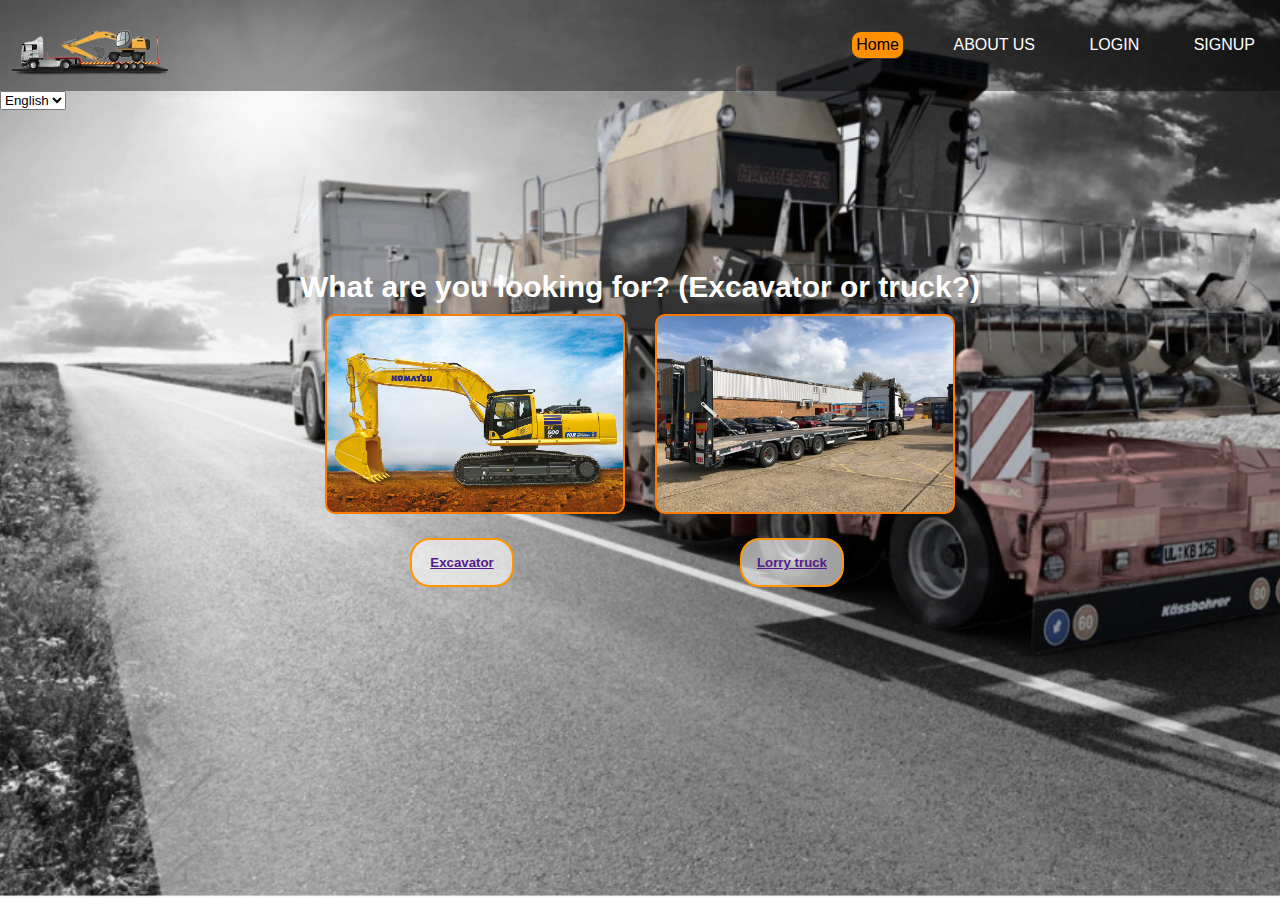
<file: index.html>
<!DOCTYPE html>
<html lang="en">
<head>
    <meta charset="UTF-8">
    <meta name="viewport" content="width=device-width, initial-scale=1.0">
    <title>Nakllah</title>
<link rel="stylesheet" href="style.css">
</head>
<body>


<div class="banner">
<div class="navbar">
<img src="imagessd_l-removebg-preview.jpg" alt="" class="logo">
<ul>
  <li class="ColorPageUlLi" id="navH"><a href="index.html">Home</a></li>
  <li><a href="aboutUsPage.html" id="navA">About us</a></li>
  <li><a href="loginPage.html" id="navL">login</a></li>
  <li><a href="signupPage.html" id="navS">signup</a></li>
</ul> 
</div>
  



<!-- <div>
  <p class="lang lang-en">My english text</p>
  <p class="lang lang-de">Mein deutscher Text</p>
  <p class="lang lang-it">Il mio testo</p>
  <p class="lang lang-es">El mi texto</p>
  <p class="lang lang-zh">我的文字</p>
</div> -->
<!-- <select id="langSelector">
    <option value="en">English</option>
    <option value="ar">عربي</option>
    <option value="it">Italian</option>
    <option value="es">Espanol</option>
    <option value="de">Dutch</option>
    <option value="zh">Chinese</option>
</select>

<button id="switch-lang">Switch Language</button>

<h1><span lang="en">Hello</span> <span lang="es">Hola</span></h1>

<p lang="en">I really enjoy coding.</p>

<p lang="es">Me gusta mucho la codificación.</p> -->

<!-- <div>
<p>Your browser language is: <b id="browserLang"></b></p>
<p>The selected language is: <b id="startLang"></b></p> 
</div> -->





<!-- HTML for language switcher -->
<select id="" name="">
  <option value="en">English</option>
  <option value="ar">Arabic</option>

</select>

<!-- Simple example of how you might display a greeting in different languages -->
<!-- <div id="greeting">Hello</div> -->

<!-- JavaScript for handling language selection -->
<!-- <p id="TheQustion">what are you looking for? (Excavator or truck?)</p> -->



<div class="whoAreYou">
    <h2 id="TheQustion">what are you looking for? (Excavator or truck?)</h2>

    


    <div class="cards">
        <div class="card">
          <div class="card1"></div>
          <div class="card_body">
            <h5 class="card_title"><a href="">Excavator</a></h5>
          </div>
        </div>
        <div class="card">
          <div class="card2"></div>
          <div class="card_body">
            <h5 class="card_title"><a href="">Lorry truck</a></h5>
          </div>
        </div>
      </div>




</div>












</div>



</div>

<script src="main.js"></script>
</body>
</html>
</file>
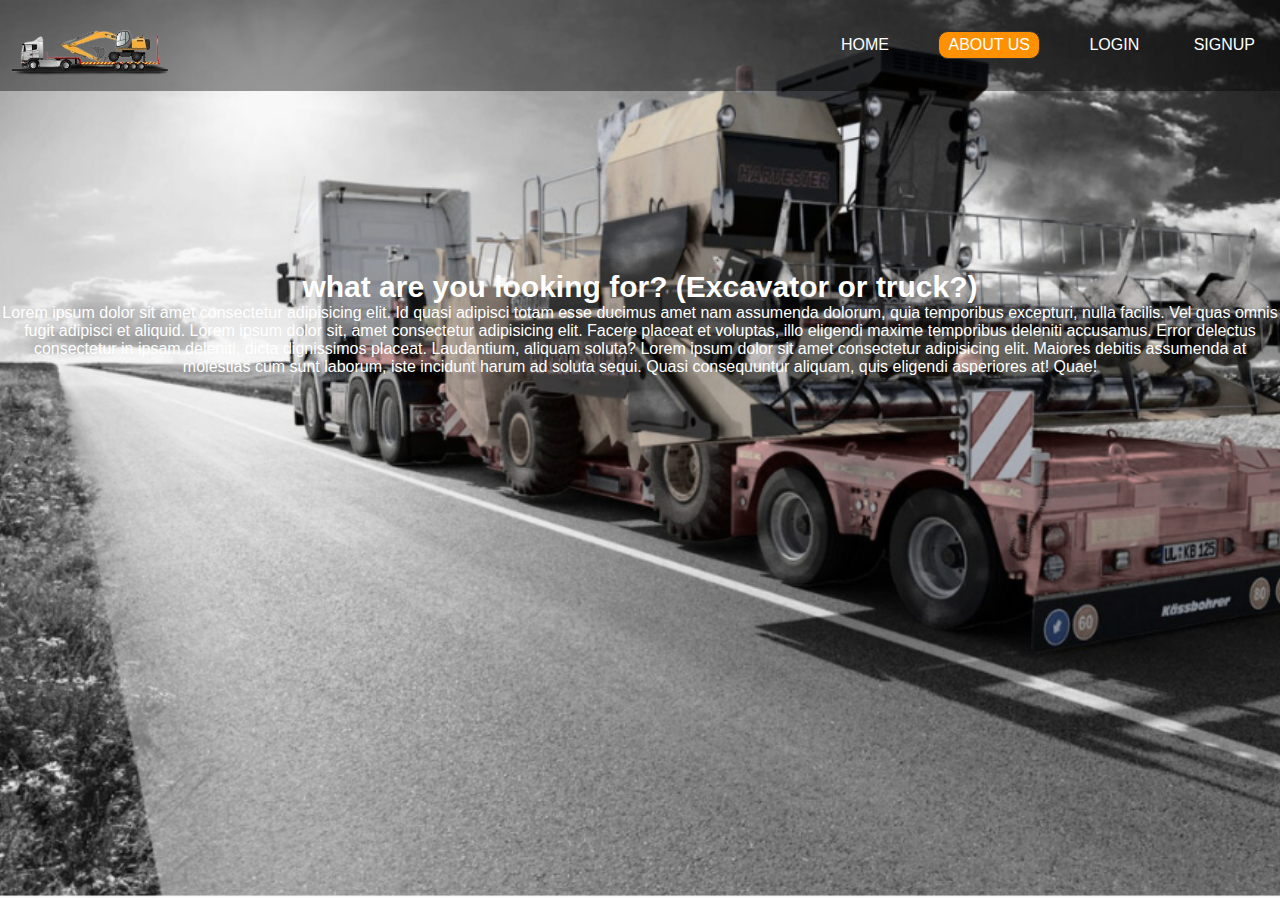
<file: aboutUsPage.html>
<!DOCTYPE html>
<html lang="en">
<head>
    <meta charset="UTF-8">
    <meta name="viewport" content="width=device-width, initial-scale=1.0">
    <title>Nakllah</title>
<link rel="stylesheet" href="style.css">
</head>
<body>


<div class="banner">
<div class="navbar">
<img src="imagessd_l-removebg-preview.jpg" alt="" class="logo">
<ul>
  <li><a href="index.html">Home</a></li>
  <li class="ColorPageUlLi"><a href="aboutUsPage.html">About us</a></li>
  <li><a href="loginPage.html">login</a></li>
  <li><a href="signupPage.html">signup</a></li>
</ul> 
</div>

<div class="whoAreYou">
    <h2>what are you looking for? (Excavator or truck?)</h2>

    

<p>Lorem ipsum dolor sit amet consectetur adipisicing elit. Id quasi adipisci totam esse ducimus amet nam assumenda dolorum, quia temporibus excepturi, nulla facilis. Vel quas omnis fugit adipisci et aliquid. Lorem ipsum dolor sit, amet consectetur adipisicing elit. Facere placeat et voluptas, illo eligendi maxime temporibus deleniti accusamus. Error delectus consectetur in ipsam deleniti, dicta dignissimos placeat. Laudantium, aliquam soluta? Lorem ipsum dolor sit amet consectetur adipisicing elit. Maiores debitis assumenda at molestias cum sunt laborum, iste incidunt harum ad soluta sequi. Quasi consequuntur aliquam, quis eligendi asperiores at! Quae!</p>





</div>












</div>



</div>


</body>
</html>
</file>
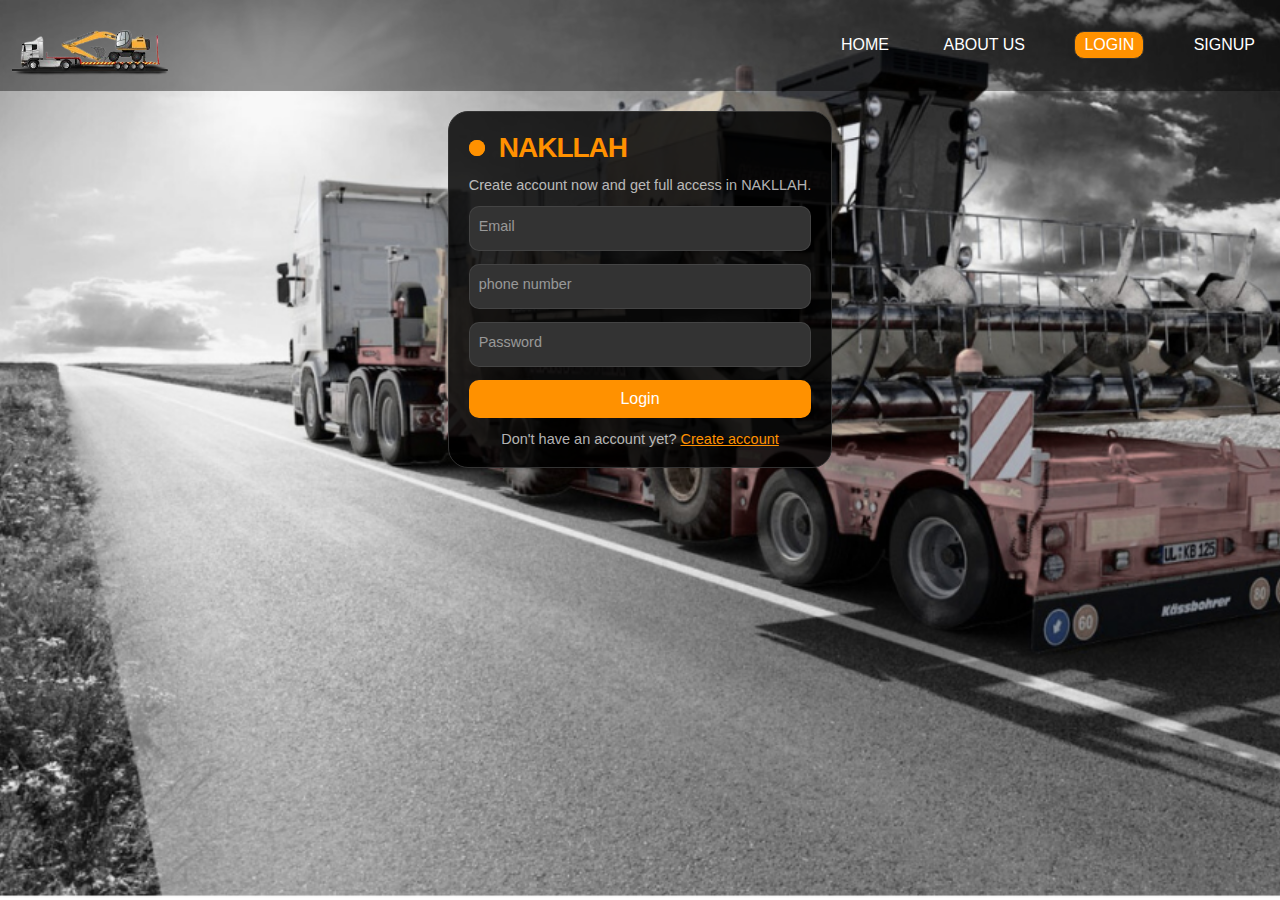
<file: loginPage.html>
<!DOCTYPE html>
<html lang="en">
<head>
    <meta charset="UTF-8">
    <meta name="viewport" content="width=device-width, initial-scale=1.0">
    <title>Nakllah</title>
<link rel="stylesheet" href="style.css">
</head>
<body>


<div class="banner">
<div class="navbar">
<img src="imagessd_l-removebg-preview.jpg" alt="" class="logo">
<ul>
    <li><a href="index.html">Home</a></li>
    <li><a href="aboutUsPage.html">About us</a></li>
    <li class="ColorPageUlLi"><a href="loginPage.html">login</a></li>
    <li><a href="signupPage.html">signup</a></li>
    <!-- <li><a href="#">Help</a></li> -->
</ul> 
</div>


<div class="loginOp">


    <form class="form">
        <p class="title">NAKLLAH </p>
        <p class="message">Create account now and get full access in NAKLLAH. </p>
          
                
        <label>
            <input class="input" type="email" placeholder="" required="">
            <span>Email</span>
        </label> 


        <label>
            <input class="input" type="tel" placeholder="" required="">
            <span>phone number</span>
        </label> 

            
        <label>
            <input class="input" type="password" placeholder="" required="">
            <span>Password</span>
        </label>
      
        <button class="submit">Login</button>
        <p class="signin">Don't have an account yet? <a href="signupPage.html">Create account</a> </p>
    </form>



</div>




</div>





</div>



</div>


</body>
</html>
</file>
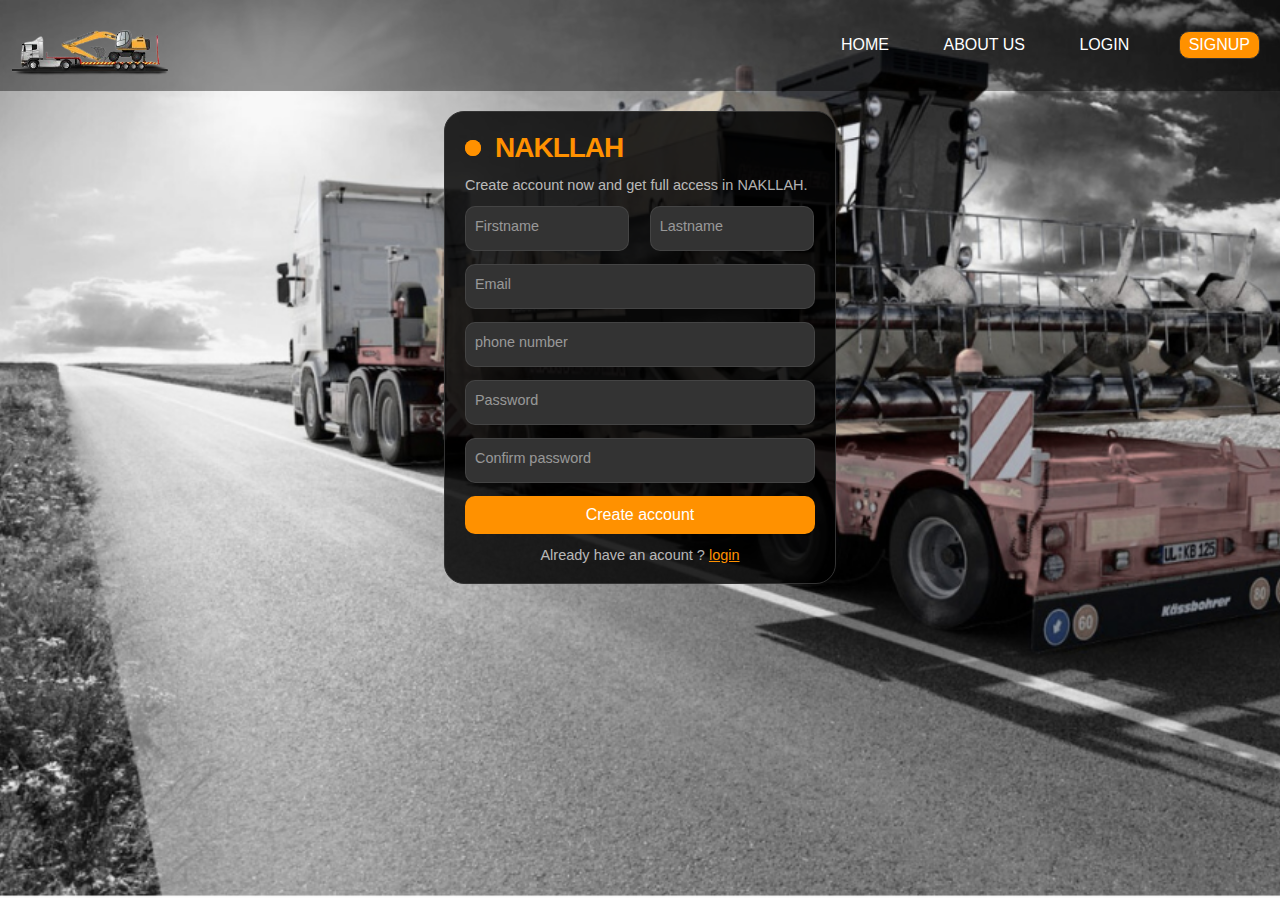
<file: signupPage.html>
<!DOCTYPE html>
<html lang="en">
<head>
    <meta charset="UTF-8">
    <meta name="viewport" content="width=device-width, initial-scale=1.0">
    <title>Nakllah</title>
<link rel="stylesheet" href="style.css">
</head>
<body>


<div class="banner">
<div class="navbar">
<img src="imagessd_l-removebg-preview.jpg" alt="" class="logo">
<ul>
    <li><a href="index.html">Home</a></li>
    <li><a href="aboutUsPage.html">About us</a></li>
    <li><a href="loginPage.html">login</a></li>
    <li class="ColorPageUlLi"><a href="signupPage.html">signup</a></li>
    <!-- <li><a href="#">Help</a></li> -->
</ul> 
</div>


<div class="loginOp">

    <!-- <label for="FirstName">First name</label>
    <input type="text" value="" id="FirstName"><br>
    <label for="LastName">Last name</label>
    <input type="text" value="" id="LastName"><br>

    <label for="Password">Password</label>
    <input type="password" value="" id="Password"><br>
    <label for="Confi">Last name</label>
    <input type="text" value="" id="LastName"><br> -->


    <form class="form">
        <p class="title">NAKLLAH </p>
        <p class="message">Create account now and get full access in NAKLLAH. </p>
            <div class="flex">
            <label>
                <input class="input" type="text" placeholder="" required="">
                <span>Firstname</span>
            </label>
    
            <label>
                <input class="input" type="text" placeholder="" required="">
                <span>Lastname</span>
            </label>
        </div>  
                
        <label>
            <input class="input" type="email" placeholder="" required="">
            <span>Email</span>
        </label> 


        <label>
            <input class="input" type="tel" placeholder="" required="">
            <span>phone number</span>
        </label> 

            
        <label>
            <input class="input" type="password" placeholder="" required="">
            <span>Password</span>
        </label>
        <label>
            <input class="input" type="password" placeholder="" required="">
            <span>Confirm password</span>
        </label>
        <button class="submit">Create account </button>
        <p class="signin">Already have an acount ? <a href="loginPage.html">login</a> </p>
    </form>



</div>




</div>





</div>



</div>


</body>
</html>
</file>
<file: style.css>
body{
   
    background-image: url(/2.jpg);
    background-size: cover;
    background-position: center;
    width: 100%;
    height: 100vh;
    background-color: #00000071;
}




*{
    margin: 0;
    padding: 0;
    font-family: sans-serif;
}


/* .banner{
    width: 100%;
    height: 100vh;
     background-image: url("K_SLL\ B\ 2.jpg"); 
     background-image: linear-gradient(rgba(0,0,0,0.75),rgba(0,0,0,0.75),url(K_SLL\ B\ 2.jpg)); 
     background-size: cover;
    background-position: center;

} */ 


.navbar{
    background-color: rgba(0, 0, 0, 0.395);
    width: 100%;
    margin: auto;
    padding: 2px 0;
    display: flex;
    align-items: center;
    justify-content: space-between;
}

.logo{
    width: 180px;
    cursor: pointer;
}

.navbar ul li{
    list-style: none;
    display: inline-block;
    margin: 0 20px;
    position: relative;
}

.navbar ul li a{
    text-decoration: none;
    color: #ffffff;
    text-transform: uppercase;
    /* background-color: rgb(255, 185, 99); */
    padding: 5px;
    
}

/* .loginPageUlLi{
    background-color: #ff9100;
    border: 1px solid #333;
    border-radius: 10px;
    padding: 3px;
} */


/* .signupPageUlLi{
    background-color: #ff9100;
    border: 1px solid #333;
    border-radius: 10px;
    padding: 3px;
} */


/* 
.homePageUlLi{
    background-color: #ff9100;
    border: 1px solid #333;
    border-radius: 10px;
    padding: 3px;
} */

.ColorPageUlLi{
    background-color: #ff9100;
    border: 1px solid #333;
    border-radius: 10px;
    padding: 4px;
}





.navbar ul li::after{
    content: '';
    height: 2.4px;
    width: 0;
    background-color: aliceblue;
    position: absolute;
    left: 0;
    bottom:  -10px;
transition: 0.5s;
}

.navbar ul li:hover:after{
    width: 100%;
}



.whoAreYou{
    width: 100%;
    position: absolute;
    top: 30%;
  /* transform: translateY(-50%); */
  text-align: center;
  color: #ffffff;
/* background-color: #00000071; */

}

.whoAreYou h2 {
    /* width: 200px; */
    /* position: relative; */
    /* margin-left: 100px; */
    /* margin; */
    /* position: absolute; */
    /* background-color: #000000; */
    font-size: 30px;
}




.cards{
    /* padding: 2rem 1rem; */
  display: flex;
  justify-content: center;
  align-items: center;
  /* background-position: center;
  position: absolute; */


  /* flex-wrap: wrap; */
}


.card1 {
    border: 2px rgb(255, 123, 0) solid;
  
    width: 300px;
    height: 200px;
    border-radius: 10px;
    display: inline-block;
    /* display: inline-flex; */
    padding: 15px 25px;
    box-sizing: border-box;
    cursor: pointer;
    margin: 10px 15px;
    background-image: url(/PC500.jpg);
    background-position: center;
    background-size: cover;
  }





  .card2 {
    border: 2px rgb(255, 123, 0) solid;
  
    width: 300px;
    height: 200px;
    border-radius: 10px;
    display: inline-block;
    /* display: inline-flex; */
    padding: 15px 25px;
    box-sizing: border-box;
    cursor: pointer;
    margin: 10px 15px;
    background-image: url(/lowloader2-1024x768.jpg);
    background-position: center;
    background-size: cover;
  }


  .card_title{
    width: 100px;
    padding: 15px 0;
    text-align: center;
    margin: 10px 100px ;
    border-radius: 20px;
    font-weight: bold;
    border: 2px solid #ff9500;
    background: transparent;
    color: #ff9500;
    cursor: pointer;
    /* display: flex;
    justify-content: center;
    align-items: center; */
    background-color: #ffffffa0;
    /* border: 1px red solid; */

  }


  /* button{
    width: 200px;
    padding: 15px 0;
    text-align: center;
    margin: 20px 10px ;
    border-radius: 20px;
    font-weight: bold;
    border: 2px solid #ff9500;
    background: transparent;
    color: #ff9501;
    cursor: pointer;
    display: block;
} */



.loginOp{
    display: flex;
  justify-content: center;
  align-items: center;  
  padding-top: 20px;
}

.form {
    display: flex;
    flex-direction: column;
    gap: 13px;
    max-width: 350px;
    padding: 20px;
    border-radius: 20px;
    position: relative;
    background-color: #000000d3;
    color: #fff;
    border: 1px solid #333;
  }
  
  .title {
    font-size: 28px;
    font-weight: 600;
    letter-spacing: -1px;
    position: relative;
    display: flex;
    align-items: center;
    padding-left: 30px;
    color: #ff9100;
  }
  
  .title::before {
    width: 18px;
    height: 18px;
  }
  
  .title::after {
    width: 18px;
    height: 18px;
    animation: pulse 1s linear infinite;
  }
  
  .title::before,
  .title::after {
    position: absolute;
    content: "";
    height: 16px;
    width: 16px;
    border-radius: 50%;
    left: 0px;
    background-color: #ff9100;
  }
  
  .message, 
  .signin {
    font-size: 14.5px;
    color: rgba(255, 255, 255, 0.7);
  }
  
  .signin {
    text-align: center;
  }
  
  .signin a:hover {
    text-decoration: underline rgb(225, 148, 65);
  }
  
  .signin a {
    color: #ff9100;
  }
  
  .flex {
    display: flex;
    width: 97%;
    gap: 30px;
  }
  
  .form label {
    position: relative;
  }
  
  .form label .input {
    background-color: #333333;
    color: #fff;
    width: 95%;
    padding: 20px 05px 05px 10px;
    outline: 0;
    border: 1px solid rgba(105, 105, 105, 0.308);
    border-radius: 10px;
  }
  
  .form label .input + span {
    color: rgba(255, 255, 255, 0.5);
    position: absolute;
    left: 10px;
    top: 0px;
    font-size: 0.9em;
    cursor: text;
    transition: 0.3s ease;
  }
  
  .form label .input:placeholder-shown + span {
    top: 12.5px;
    font-size: 0.9em;
  }
  
  .form label .input:focus + span,
  .form label .input:valid + span {
    color: #ff9100;
    top: 0px;
    font-size: 0.7em;
    font-weight: 600;
  }
  
  .input {
    font-size: medium;
  }
  
  .submit {
    border: none;
    outline: none;
    padding: 10px;
    border-radius: 10px;
    color: #fff;
    font-size: 16px;
    transform: .3s ease;
    background-color: #ff9100;
  }
  
  .submit:hover {
    background-color: #ff9100;
  }
  
  @keyframes pulse {
    from {
      transform: scale(0.9);
      opacity: 1;
    }
  
    to {
      transform: scale(1.8);
      opacity: 0;
    }
  }
</file>
